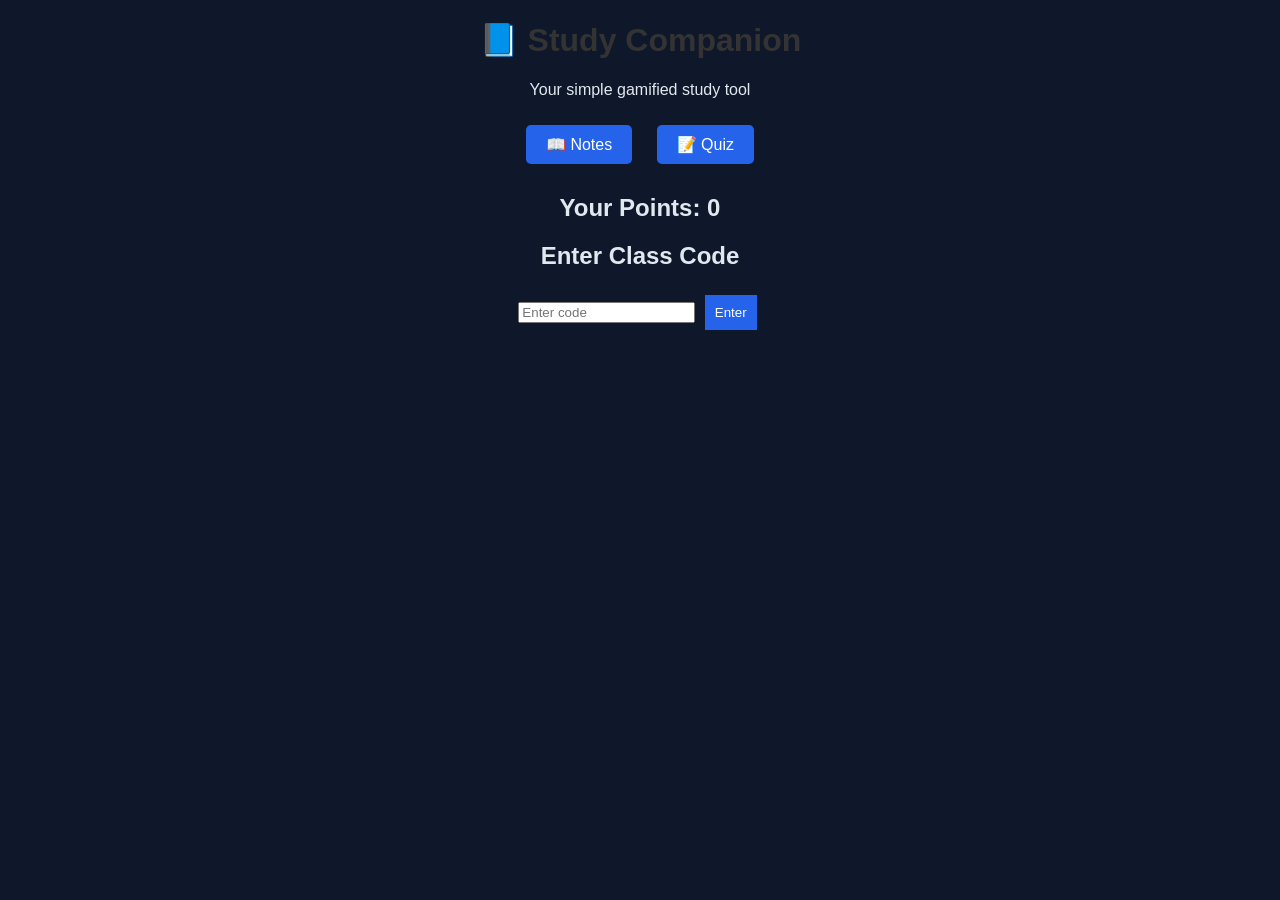
<file: index.html>
<!DOCTYPE html>
<html lang="en">
<head>
  <meta charset="UTF-8">
  <title>Study Companion</title>
  <link rel="stylesheet" href="style.css">
</head>
<body>

  <h1>📘 Study Companion</h1>
  <p>Your simple gamified study tool</p>

  <div class="nav">
    <a href="notes.html">📖 Notes</a>
    <a href="quiz.html">📝 Quiz</a>
  </div>

  <h2>Your Points: <span id="points">0</span></h2>

  <h2>Enter Class Code</h2>
<input type="text" id="classCode" placeholder="Enter code">
<button onclick="enterClass()">Enter</button>

  <script src="script.js"></script>
</body>
</html>
</file>
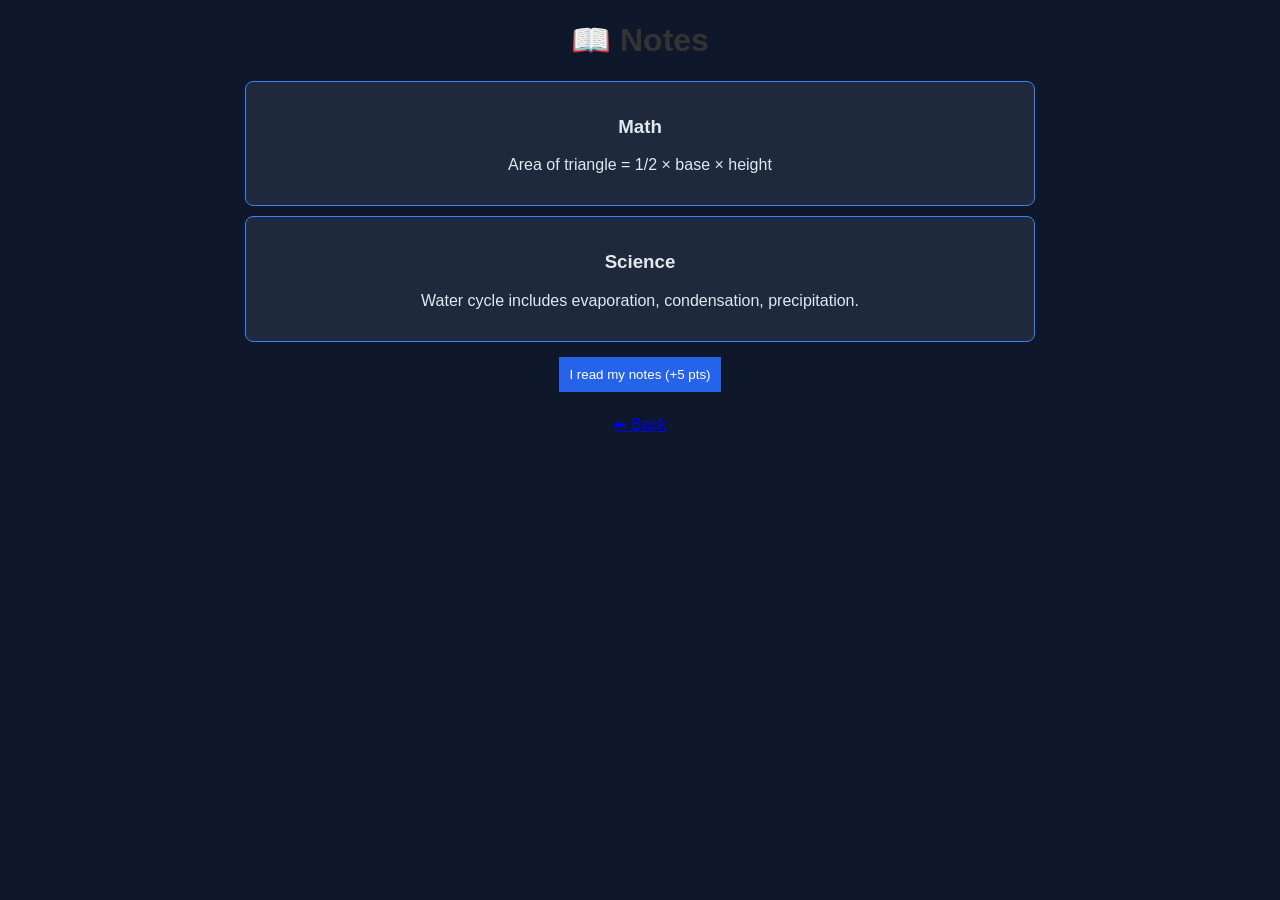
<file: notes.html>
<!DOCTYPE html>
<html lang="en">
<head>
  <meta charset="UTF-8">
  <title>Notes</title>
  <link rel="stylesheet" href="style.css">
</head>
<body>

  <h1>📖 Notes</h1>

  <div class="note">
    <h3>Math</h3>
    <p>Area of triangle = 1/2 × base × height</p>
  </div>

  <div class="note">
    <h3>Science</h3>
    <p>Water cycle includes evaporation, condensation, precipitation.</p>
  </div>

  <button onclick="earnPoints(5)">I read my notes (+5 pts)</button>

  <br><br>
  <a href="index.html">⬅ Back</a>

  <script src="script.js"></script>
</body>
</html>
</file>
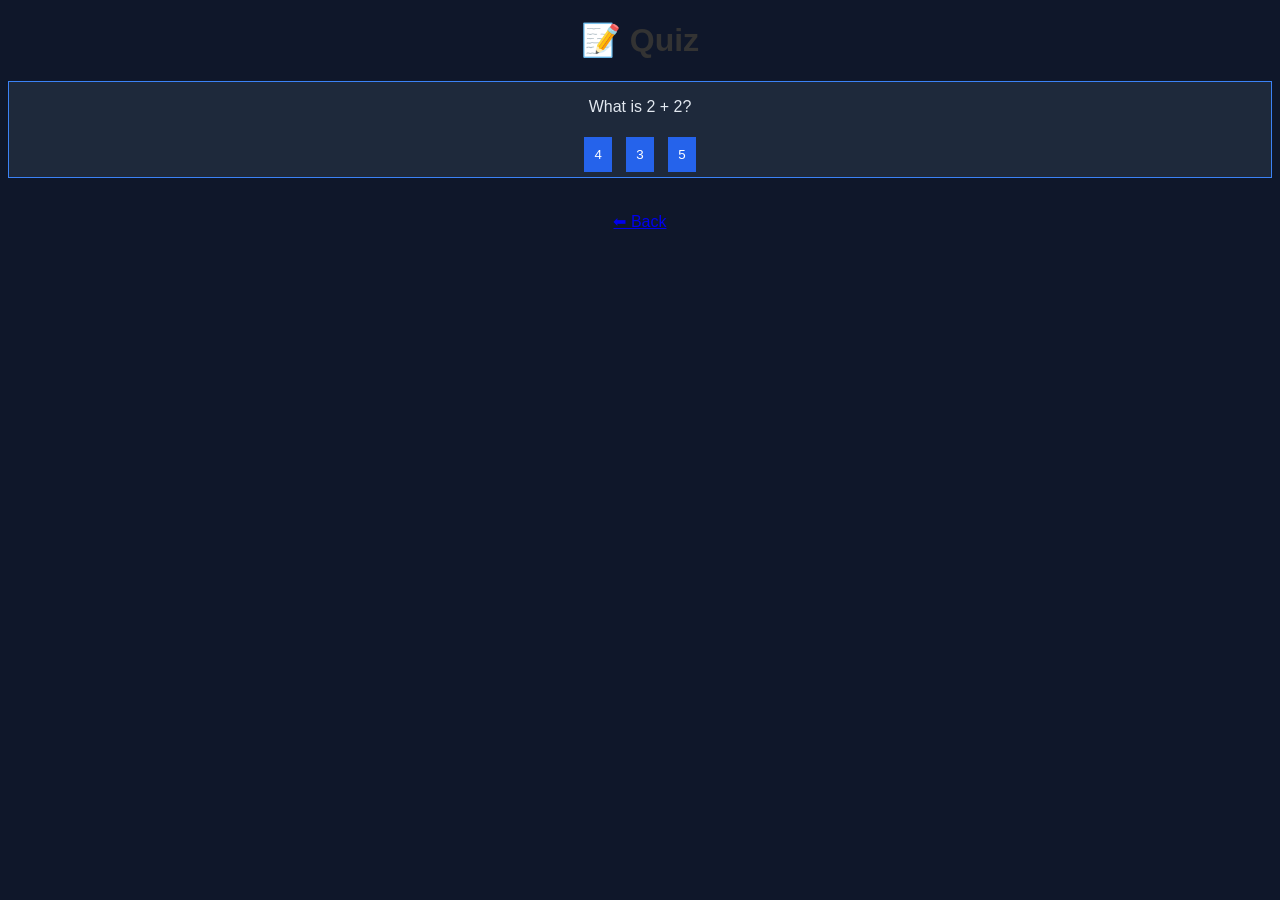
<file: quiz.html>
<!DOCTYPE html>
<html lang="en">
<head>
  <meta charset="UTF-8">
  <title>Quiz</title>
  <link rel="stylesheet" href="style.css">
</head>
<body>

  <h1>📝 Quiz</h1>

  <div class="quiz">
    <p>What is 2 + 2?</p>
    <button onclick="checkAnswer(4)">4</button>
    <button onclick="checkAnswer(3)">3</button>
    <button onclick="checkAnswer(5)">5</button>
  </div>

  <p id="result"></p>

  <br>
  <a href="index.html">⬅ Back</a>

  <script src="script.js"></script>
</body>
</html>
</file>
<file: style.css>
body {
  font-family: Arial, sans-serif;
  text-align: center;
  background-color: #f5f5f5;
}

h1 {
  color: #333;
}

.nav a {
  display: inline-block;
  margin: 10px;
  padding: 10px 20px;
  background-color: #4CAF50;
  color: white;
  text-decoration: none;
  border-radius: 5px;
}

.note {
  background: white;
  padding: 15px;
  margin: 10px auto;
  width: 60%;
  border-radius: 8px;
}

button {
  padding: 10px;
  margin: 5px;
  cursor: pointer;
}

body {
  background: #0f172a;
  color: #e2e8f0;
}

.nav a, button {
  background: #2563eb;
  color: white;
  border: none;
}

.note, .quiz {
  background: #1e293b;
  border: 1px solid #3b82f6;
}
</file>
